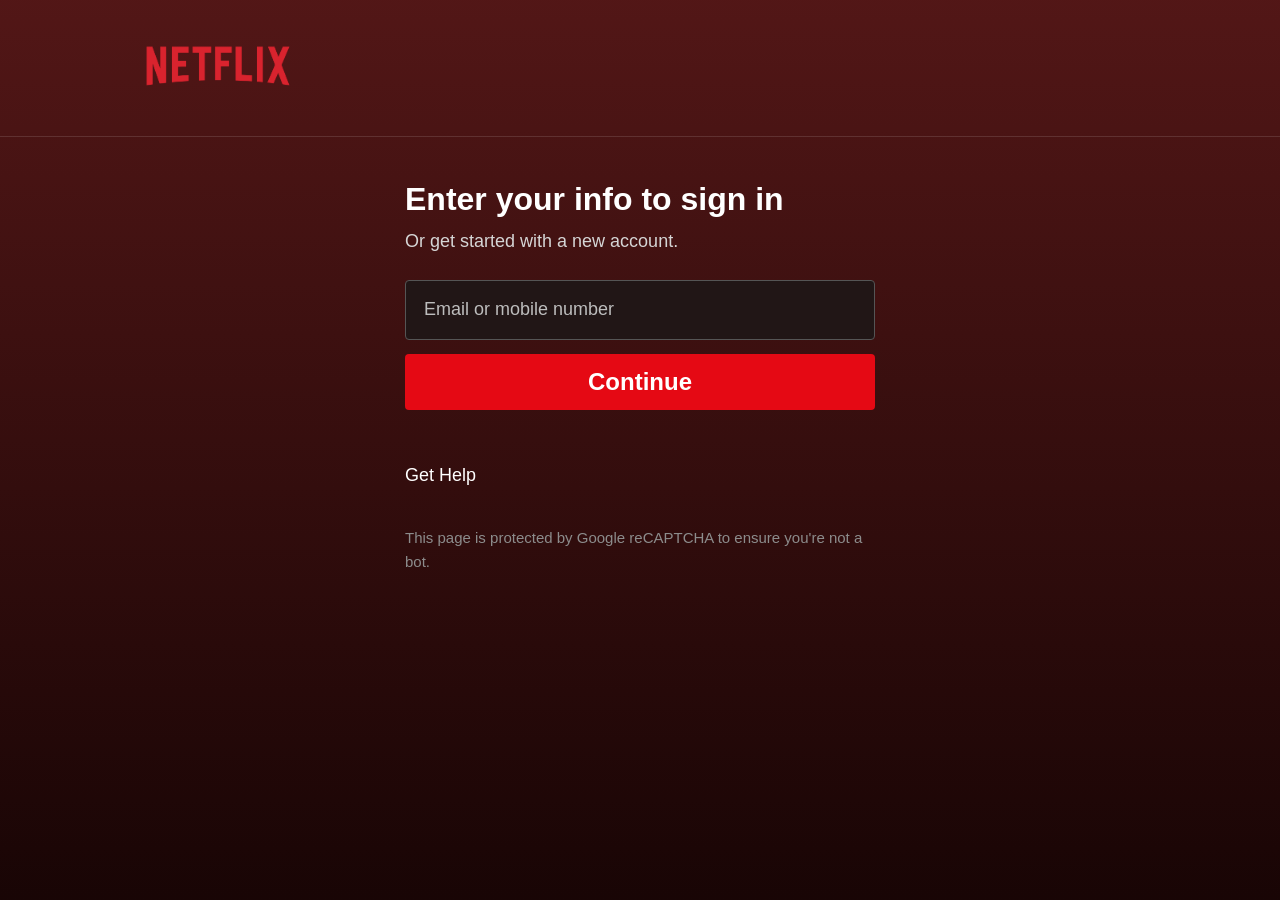
<file: signup/signup.html>
<!DOCTYPE html>
<html lang="en">

<head>
  <meta charset="UTF-8">
  <meta name="viewport" content="width=device-width, initial-scale=1.0">
  <title>Netflix Sign In</title>

  <link rel="stylesheet" href="Signup.css">

</head>

<body>

  <header>
    <div class="container">
      <img src="../assets/imglogo.png" alt="Netflix Logo">
    </div>
  </header>

  <section class="login-page">

    <div class="login-box">

      <h1>Enter your info to sign in</h1>

      <p>Or get started with a new account.</p>

      <input type="text" placeholder="Email or mobile number">

      <button>Continue</button>

      <div class="help">
        <span>Get Help</span>
        <i class="fa-solid fa-angle-down"></i>
      </div>

      <small>
        This page is protected by Google reCAPTCHA to ensure you're not a bot.
      </small>

    </div>

  </section>

</body>

</html>
</file>
<file: signup/Signup.css>
* {
  margin: 0;
  padding: 0;
  box-sizing: border-box;
  font-family: Arial, Helvetica, sans-serif;
}

body {
  min-height: 100vh;
  background:
    linear-gradient(rgba(73, 10, 10, .95), rgba(20, 0, 0, .98));
  color: #fff;
}

/* Header */

header {
  border-bottom: 1px solid rgba(255, 255, 255, .12);
}

.container {
  width: 80%;
  margin: auto;
}

header img {
  width: 180px;
  margin: 28px 0;
}

/* Login */

.login-page {
  display: flex;
  justify-content: center;
  padding-top: 45px;
}

.login-box {
  width: 470px;
}

.login-box h1 {
  font-size: 2rem;
  font-weight: 700;
  line-height: 1.1;
  margin-bottom: 14px;
}

.login-box p {
  color: #d5d5d5;
  font-size: 18px;
  margin-bottom: 28px;
}

.login-box input {
  width: 100%;
  height: 60px;
  padding: 0 18px;
  font-size: 18px;
  color: #fff;
  background: #211616;
  border: 1px solid #555;
  border-radius: 4px;
  outline: none;
  margin-bottom: 14px;
}

.login-box input::placeholder {
  color: #bdbdbd;
}

.login-box button {
  width: 100%;
  height: 56px;
  background: #e50914;
  border: none;
  color: #fff;
  font-size: 24px;
  font-weight: 700;
  border-radius: 4px;
  cursor: pointer;
}

.login-box button:hover {
  background: #c11119;
}

.help {
  margin: 55px 0 40px;
  display: flex;
  align-items: center;
  gap: 6px;
  font-size: 18px;
  cursor: pointer;
}

.help i {
  font-size: 14px;
}

.login-box small {
  color: #8c8c8c;
  font-size: 15px;
  line-height: 1.6;
}

/* Responsive */

@media(max-width:768px) {

  .container {
    width: 90%;
  }

  header img {
    width: 130px;
  }

  .login-box {
    width: 90%;
  }

  .login-box h1 {
    font-size: 40px;
  }

}

@media(max-width:480px) {

  .login-page {
    padding-top: 25px;
  }

  .login-box h1 {
    font-size: 32px;
  }

  .login-box p {
    font-size: 16px;
  }

  .login-box button {
    font-size: 20px;
  }

}
</file>
